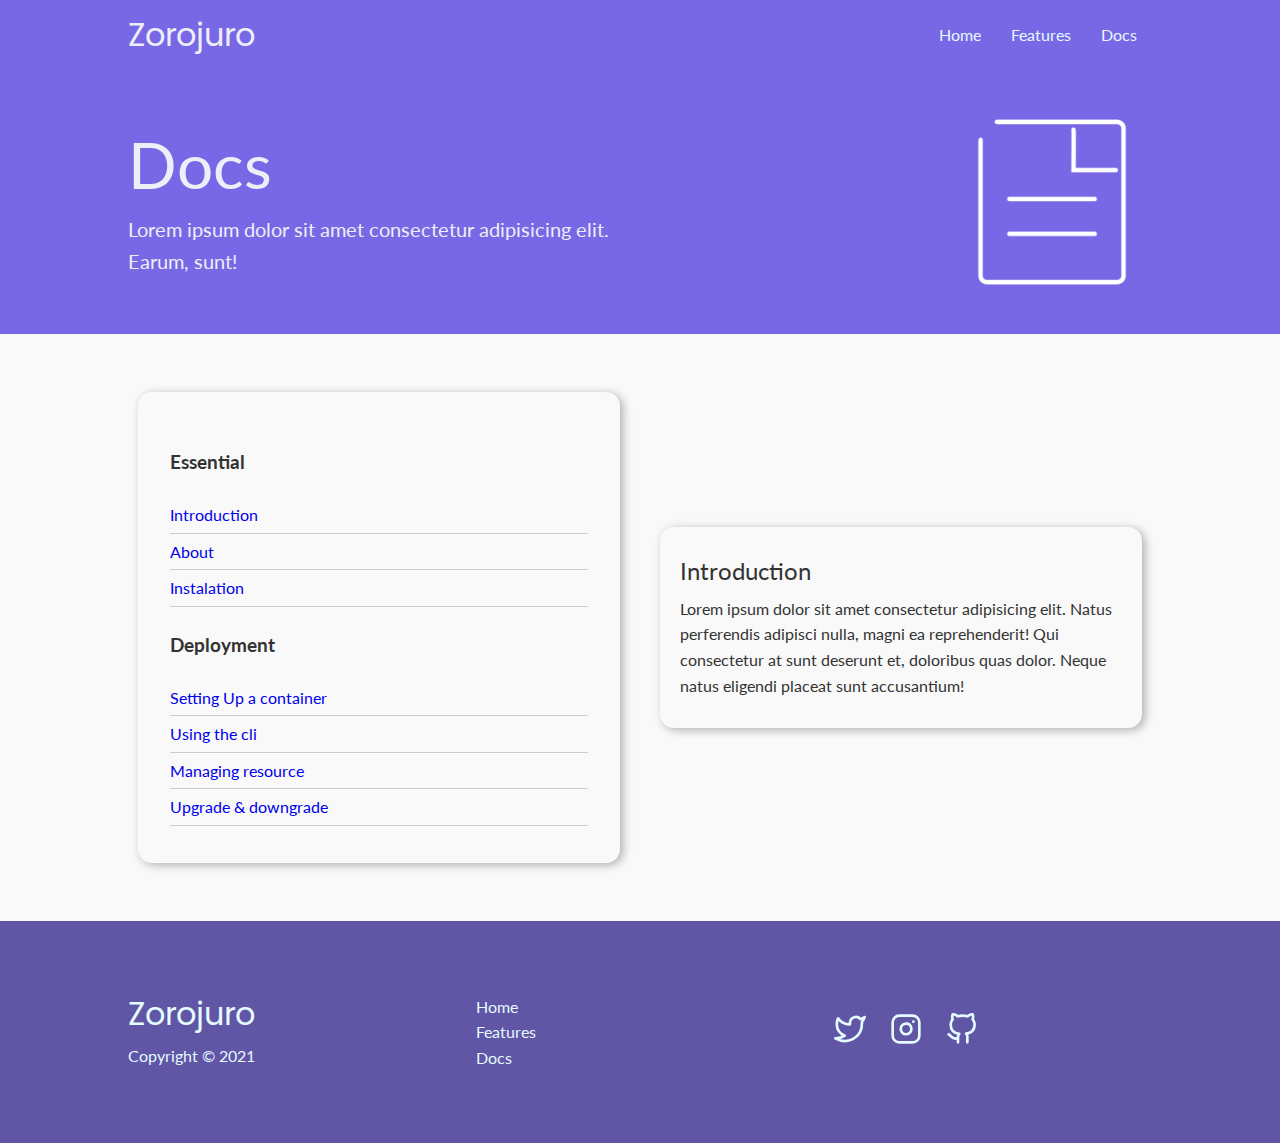
<file: docs.html>
<!DOCTYPE html>
<html lang="en">
  <head>
    <meta charset="UTF-8" />
    <meta http-equiv="X-UA-Compatible" content="IE=edge" />
    <meta name="viewport" content="width=device-width, initial-scale=1.0" />
    <link rel="stylesheet" href="css/style.css" />
    <link rel="stylesheet" href="css/utilities.css" />
    <title>zorojuro | Cloud Hosting</title>
  </head>
  <body>
    <!-- header -->
    <div class="bg-primary">
      <!-- navbar -->
      <div class="navbar">
        <div class="container flex">
          <h1 class="logo">Zorojuro</h1>
          <nav>
            <ul>
              <li><a href="index.html">Home</a></li>
              <li><a href="features.html">Features</a></li>
              <li><a href="docs.html">Docs</a></li>
            </ul>
          </nav>
        </div>
      </div>
      <!-- Head -->
      <section class="docs-head py-3">
        <div class="container grid">
          <div>
            <h1 class="xl">Docs</h1>
            <p class="lead">
              Lorem ipsum dolor sit amet consectetur adipisicing elit. Earum,
              sunt!
            </p>
          </div>
          <img src="images/docs.png" alt="docs" />
        </div>
      </section>
    </div>

    <!-- Docs main -->
    <section class="docs-main my-4">
      <div class="container grid">
        <div class="card bg-light p-3">
          <h3 class="my-2">Essential</h3>
          <nav>
            <ul>
              <li><a href="#">Introduction</a></li>
              <li><a href="#">About</a></li>
              <li><a href="#">Instalation</a></li>
            </ul>
          </nav>
          <h3 class="my-2">Deployment</h3>
          <nav>
            <ul>
              <li><a href="#">Setting Up a container</a></li>
              <li><a href="#">Using the cli</a></li>
              <li><a href="#">Managing resource</a></li>
              <li><a href="#">Upgrade & downgrade</a></li>
            </ul>
          </nav>
        </div>
        <div class="card">
          <h2>Introduction</h2>
          <p>
            Lorem ipsum dolor sit amet consectetur adipisicing elit. Natus
            perferendis adipisci nulla, magni ea reprehenderit! Qui consectetur
            at sunt deserunt et, doloribus quas dolor. Neque natus eligendi
            placeat sunt accusantium!
          </p>
        </div>
      </div>
    </section>

    <!-- Footer -->
    <footer class="bg-dark py-5">
      <div class="container grid grid-3">
        <div>
          <h1>Zorojuro</h1>
          <p>Copyright &COPY; 2021</p>
        </div>
        <nav>
          <ul>
            <li><a href="index.html">Home</a></li>
            <li><a href="features.html">Features</a></li>
            <li><a href="docs.html">Docs</a></li>
          </ul>
        </nav>
        <div class="social">
          <a href="#">
            <img src="images/twitter.svg" alt="twit" />
          </a>
          <a href="#">
            <img src="images/instagram.svg" alt="insta" />
          </a>
          <a href="#">
            <img src="images/github.svg" alt="github" />
          </a>
        </div>
      </div>
    </footer>
  </body>
</html>
</file>
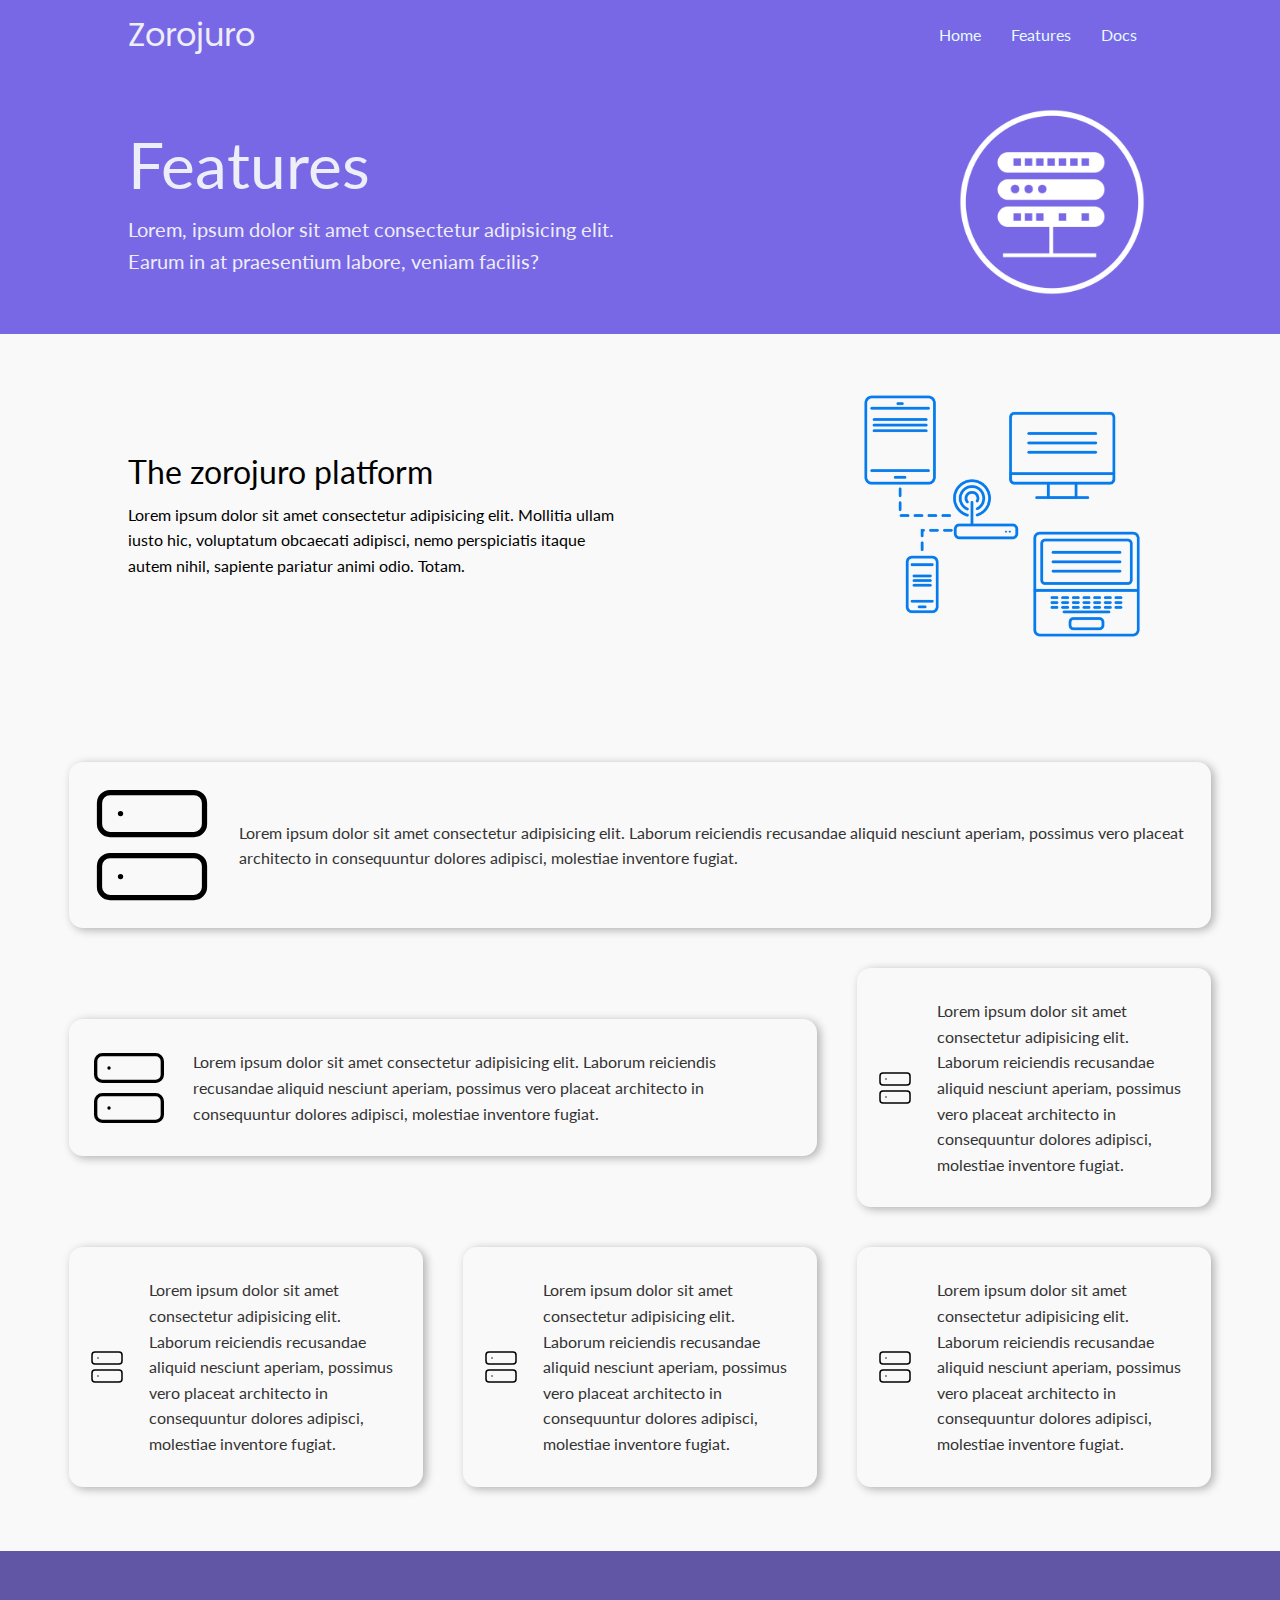
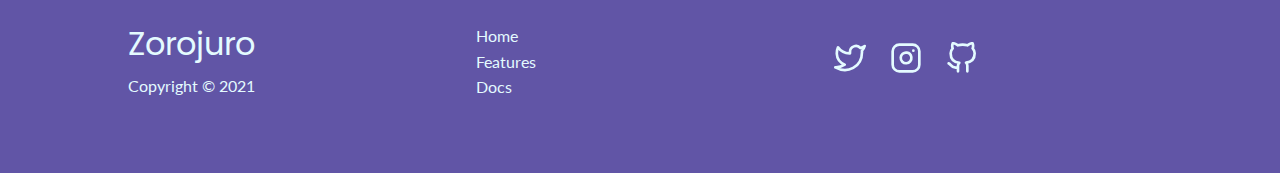
<file: features.html>
<!DOCTYPE html>
<html lang="en">
  <head>
    <meta charset="UTF-8" />
    <meta http-equiv="X-UA-Compatible" content="IE=edge" />
    <meta name="viewport" content="width=device-width, initial-scale=1.0" />
    <link rel="stylesheet" href="css/style.css" />
    <link rel="stylesheet" href="css/utilities.css" />
    <title>zorojuro | Cloud Hosting</title>
  </head>
  <body>
    <!-- header -->
    <div class="bg-primary">
      <!-- navbar -->
      <div class="navbar">
        <div class="container flex">
          <h1 class="logo">Zorojuro</h1>
          <nav>
            <ul>
              <li><a href="index.html">Home</a></li>
              <li><a href="features.html">Features</a></li>
              <li><a href="docs.html">Docs</a></li>
            </ul>
          </nav>
        </div>
      </div>
      <!-- Head -->
      <section class="features-head py-3">
        <div class="container grid">
          <div>
            <h1 class="xl">Features</h1>
            <p class="lead">
              Lorem, ipsum dolor sit amet consectetur adipisicing elit. Earum in
              at praesentium labore, veniam facilis?
            </p>
          </div>
          <img src="images/server2.png" alt="server2" />
        </div>
      </section>
    </div>

    <!-- Sub head -->
    <section class="features-sub-head bg-light py-3">
      <div class="container grid">
        <div>
          <h1 class="md">The zorojuro platform</h1>
          <p>
            Lorem ipsum dolor sit amet consectetur adipisicing elit. Mollitia
            ullam iusto hic, voluptatum obcaecati adipisci, nemo perspiciatis
            itaque autem nihil, sapiente pariatur animi odio. Totam.
          </p>
        </div>
        <img src="images/server3.png" alt="server3" />
      </div>
    </section>

    <!-- Features main -->
    <section class="features-main my-2">
      <div class="container grid grid-3">
        <div class="card flex">
          <img src="images/server.svg" alt="server" />
          <p>
            Lorem ipsum dolor sit amet consectetur adipisicing elit. Laborum
            reiciendis recusandae aliquid nesciunt aperiam, possimus vero
            placeat architecto in consequuntur dolores adipisci, molestiae
            inventore fugiat.
          </p>
        </div>
        <div class="card flex">
          <img src="images/server.svg" alt="server" />
          <p>
            Lorem ipsum dolor sit amet consectetur adipisicing elit. Laborum
            reiciendis recusandae aliquid nesciunt aperiam, possimus vero
            placeat architecto in consequuntur dolores adipisci, molestiae
            inventore fugiat.
          </p>
        </div>
        <div class="card flex">
          <img src="images/server.svg" alt="server" />
          <p>
            Lorem ipsum dolor sit amet consectetur adipisicing elit. Laborum
            reiciendis recusandae aliquid nesciunt aperiam, possimus vero
            placeat architecto in consequuntur dolores adipisci, molestiae
            inventore fugiat.
          </p>
        </div>
        <div class="card flex">
          <img src="images/server.svg" alt="server" />
          <p>
            Lorem ipsum dolor sit amet consectetur adipisicing elit. Laborum
            reiciendis recusandae aliquid nesciunt aperiam, possimus vero
            placeat architecto in consequuntur dolores adipisci, molestiae
            inventore fugiat.
          </p>
        </div>
        <div class="card flex">
          <img src="images/server.svg" alt="server" />
          <p>
            Lorem ipsum dolor sit amet consectetur adipisicing elit. Laborum
            reiciendis recusandae aliquid nesciunt aperiam, possimus vero
            placeat architecto in consequuntur dolores adipisci, molestiae
            inventore fugiat.
          </p>
        </div>
        <div class="card flex">
          <img src="images/server.svg" alt="server" />
          <p>
            Lorem ipsum dolor sit amet consectetur adipisicing elit. Laborum
            reiciendis recusandae aliquid nesciunt aperiam, possimus vero
            placeat architecto in consequuntur dolores adipisci, molestiae
            inventore fugiat.
          </p>
        </div>
      </div>
    </section>

    <!-- Footer -->
    <footer class="bg-dark py-5">
      <div class="container grid grid-3">
        <div>
          <h1>Zorojuro</h1>
          <p>Copyright &COPY; 2021</p>
        </div>
        <nav>
          <ul>
            <li><a href="index.html">Home</a></li>
            <li><a href="features.html">Features</a></li>
            <li><a href="docs.html">Docs</a></li>
          </ul>
        </nav>
        <div class="social">
          <a href="#">
            <img src="images/twitter.svg" alt="twit" />
          </a>
          <a href="#">
            <img src="images/instagram.svg" alt="insta" />
          </a>
          <a href="#">
            <img src="images/github.svg" alt="github" />
          </a>
        </div>
      </div>
    </footer>
  </body>
</html>
</file>
<file: css/style.css>
@import url("https://fonts.googleapis.com/css2?family=Lato:wght@400&display=swap");
@import url("https://fonts.googleapis.com/css2?family=Poppins:wght@500&display=swap");

:root {
  --primary-color: #7868e6;
  --secondary-color: #b8b5ff;
  --dark-color: #6155a6;
  --ligth-color: #edeef7;
  --ligth-color2: #e4fbff;
}

* {
  box-sizing: border-box;
  padding: 0;
  margin: 0;
}

body {
  font-family: "Lato", sans-serif;
  line-height: 1.6;
  background: #f9f9f9;
}

ul {
  list-style-type: none;
}

a {
  text-decoration: none;
}

h1,
h2 {
  font-weight: 400;
  line-height: 1.2;
  margin: 10px 0;
}

p {
  margin: 10px 0;
}

img {
  width: 100%;
}

/* Navbar */
.navbar {
  color: var(--ligth-color);
  height: 70px;
}

.navbar ul {
  display: flex;
}

.navbar a {
  color: var(--ligth-color);
  padding: 10px;
  margin: 0 5px;
}

.navbar a:hover {
  border-bottom: 2px var(--ligth-color) solid;
  font-weight: 600;
}

.navbar .flex {
  justify-content: space-between;
}

.navbar .logo {
  font-family: "Poppins", sans-serif;
}

/* showcase */
.showcase {
  height: 25rem;
  color: var(--ligth-color);
  position: relative;
}

.showcase-text {
  animation: slideInFromLeft 0.8s ease-in;
}

.showcase h1 {
  font-size: 2.5rem;
}

.showcase h2 {
  font-family: "Poppins", sans-serif;
  font-size: 1.75rem;
}

.showcase p {
  margin: 1.25rem 0;
}

.showcase .grid {
  grid-template-columns: 2fr 1fr;
  gap: 1.875rem;
  overflow: visible;
}

.showcase-form {
  position: relative;
  top: 3.75rem;
  height: 21.875rem;
  width: 25rem;
  padding: 2.5rem;
  z-index: 100;
  justify-self: flex-end;
  animation: slideInFromRight 0.8s ease-in;
}

.showcase-form .form-control {
  margin: 30px 0;
}

.showcase-form input[type="text"],
.showcase-form input[type="email"] {
  background-color: #f9f9f9;
  border: 0;
  border-bottom: 1px solid #212121;
  width: 100%;
  outline: none;
  padding: 3px;
  font-size: 1rem;
}

/* wave */
.bg-hero {
  background: url("/images/wave.svg") no-repeat;
  background-size: cover;
  height: 535px;
}

/* stats */
.stats {
  padding-top: 6.25rem;
}

.stats-heading {
  max-width: 31.25rem;
  font-weight: 600;
}

.stats img {
  width: 4rem;
}

.stats .grid h3 {
  font-size: 2rem;
}

.stats .grid p {
  font-size: 1.25rem;
  font-weight: bold;
}

/* Cli */
.cli {
  margin: 10rem 0;
}

.cli .grid {
  grid-template-columns: repeat(3, 1fr);
  grid-template-rows: repeat(2, 1fr);
}

.cli .grid > *:first-child {
  grid-column: 1 / span 2;
  grid-row: 1 / span 2;
}

.cli .grid img {
  width: 35vw;
  height: 20vh;
  object-fit: cover;
}

/* Cloud */

.cloud .grid {
  grid-template-columns: 4fr 3fr;
}

/* Languanges */
.languange {
  margin: 10rem 0;
}

.languange .flex {
  flex-wrap: wrap;
}

.languange .card {
  text-align: center;
  margin: 18px 10px 40px;
  transition: 0.5s;
}

.languange .card:hover {
  transform: translateY(-15px);
}

.languange img {
  height: 7rem;
  width: 8rem;
}

.languange h4 {
  font-size: 1.25rem;
  margin: 10px;
}

/* Features */
.features-head img,
.docs-head img {
  width: 12.5rem;
  justify-self: flex-end;
}

.features-sub-head img {
  width: 18.75rem;
  justify-self: flex-end;
}

.features-main img {
  width: 12rem;
  margin-right: 1.5rem;
}

.features-main .grid {
  padding: 1.875rem;
}

.features-main .grid > *:first-child {
  grid-column: 1 / span 3;
}

.features-main .grid > *:nth-child(2) {
  grid-column: 1 / span 2;
}

/* docs */
.docs-main nav li {
  padding-bottom: 5px;
  margin-bottom: 5px;
  border-bottom: 1px #ccc solid;
}

.docs-main a:hover {
  font-weight: bold;
}

/* footer */
footer h1 {
  font-family: "Poppins", sans-serif;
}

footer .social a {
  margin: 0 10px;
}

footer .social img {
  width: 2rem;
}

/* Animation */
@keyframes slideInFromLeft {
  0% {
    transform: translateX(-100%);
  }
  100% {
    transform: translateX(0);
  }
}

@keyframes slideInFromRight {
  0% {
    transform: translateX(100%);
  }
  100% {
    transform: translateX(0);
  }
}

@keyframes slideInFromBottom {
  0% {
    transform: translateY(100%);
  }
  100% {
    transform: translateY(0);
  }
}

@keyframes slideInFromTop {
  0% {
    transform: translateY(-100%);
  }
  100% {
    transform: translateY(0);
  }
}

/* Tablet */
@media (max-width: 768px) {
  .grid,
  .showcase .grid,
  .stats .grid,
  .cli .grid,
  .cloud .grid,
  .features-main .grid,
  .docs-main .grid {
    grid-template-columns: 1fr;
    grid-template-rows: 1fr;
  }

  .showcase {
    height: auto;
  }

  .showcase-text {
    text-align: center;
    margin-top: 2.5rem;
    animation: slideInFromTop 0.8s ease-in;
  }

  .showcase-form {
    justify-self: center;
    margin: auto;
    animation: slideInFromBottom 0.8s ease-in;
  }

  .showcase p {
    font-size: 1.25rem;
  }

  .stats {
    margin-top: 12rem;
  }

  .stats h3 {
    font-size: 1.5rem;
  }

  .cli .grid img {
    width: 80vw;
    margin-bottom: 2rem;
  }

  .cli .grid > *:first-child {
    grid-column: 1;
    grid-row: 1;
  }

  .languange img {
    width: 10rem;
  }

  footer li {
    font-size: 1.2rem;
  }

  .features-head,
  .features-sub-head,
  .docs-head {
    text-align: center;
  }

  .features-head img,
  .features-sub-head img,
  .docs-head img {
    justify-self: center;
  }

  .features-main .grid > *:first-child,
  .features-main .grid > *:nth-child(2) {
    grid-column: 1;
  }
}

/* Mobile */
@media (max-width: 500px) {
  .navbar {
    height: 6.875rem;
  }

  .navbar .flex {
    flex-direction: column;
  }

  .navbar ul {
    padding: 10px;
    background-color: rgba(0, 0, 0, 0.1);
  }

  .showcase-form {
    top: 1.5rem;
  }

  .showcase .card {
    width: 90vw;
  }

  .stats {
    margin-top: 20rem;
  }
}
</file>
<file: css/utilities.css>
.container {
  max-width: 80vw;
  margin: 0 auto;
  height: 100%;
}

.card {
  background-color: #f9f9f9;
  color: #333;
  border-radius: 0.875rem;
  box-shadow: 3px 2px 10px rgba(0, 0, 0, 0.3);
  padding: 1.25rem;
  margin: 0.625rem;
}

.btn {
  display: inline-block;
  padding: 0.625rem 1.875rem;
  cursor: pointer;
  background: var(--primary-color);
  color: var(--ligth-color);
  border: none;
  border-radius: 0.75rem;
  font-size: 0.875rem;
}

.btn-outline {
  background-color: transparent;
  border: 1px var(--ligth-color) solid;
  color: var(--ligth-color2);
}

.btn:hover {
  transform: scale(0.98);
}

/* Background & btn color */
.bg-primary,
.btn-primary {
  background: var(--primary-color);
  color: var(--ligth-color);
}

.bg-secondary,
.btn-secondary {
  background: var(--secondary-color);
  color: var(--ligth-color);
}

.bg-dark,
.btn-dark {
  background: var(--dark-color);
  color: var(--ligth-color2);
}

.bg-primary a,
.btn-primary a,
.bg-secondary a,
.btn-secondary a,
.bg-dark a,
.btn-dark a {
  color: var(--ligth-color2);
}

/* Text sizes */
.lead {
  font-size: 1.25rem;
}

.sm {
  font-size: 1rem;
}

.md {
  font-size: 2rem;
}

.lg {
  font-size: 3rem;
}

.xl {
  font-size: 4rem;
}

.text-center {
  text-align: center;
}

.text-secondary {
  color: var(--primary-color);
}

.flex {
  display: flex;
  justify-content: center;
  align-items: center;
}

.grid {
  display: grid;
  grid-template-columns: repeat(2, 1fr);
  gap: 1.25rem;
  justify-content: center;
  align-items: center;
  height: 100%;
}

.grid-3 {
  grid-template-columns: repeat(3, 1fr);
}

@media (max-width: 768px) {
  footer .grid-3 {
    grid-template-columns: 1fr;
  }
}

/* Margin */
.my-1 {
  margin: 1rem 0;
}

.my-2 {
  margin: 1.5rem 0;
}

.my-3 {
  margin: 2rem 0;
}

.my-4 {
  margin: 3rem 0;
}

.my-5 {
  margin: 4rem 0;
}

.m-1 {
  margin: 1rem;
}

.m-2 {
  margin: 1.5rem;
}

.m-3 {
  margin: 2rem;
}

.m-4 {
  margin: 3rem;
}

.m-5 {
  margin: 4rem;
}

/* Margin */
.py-1 {
  padding: 1rem 0;
}

.py-2 {
  padding: 1.5rem 0;
}

.py-3 {
  padding: 2rem 0;
}

.py-4 {
  padding: 3rem 0;
}

.py-5 {
  padding: 4rem 0;
}

.p-1 {
  padding: 1rem;
}

.p-2 {
  padding: 1.5rem;
}

.p-3 {
  padding: 2rem;
}

.p-4 {
  padding: 3rem;
}

.p-5 {
  padding: 4rem;
}
</file>
